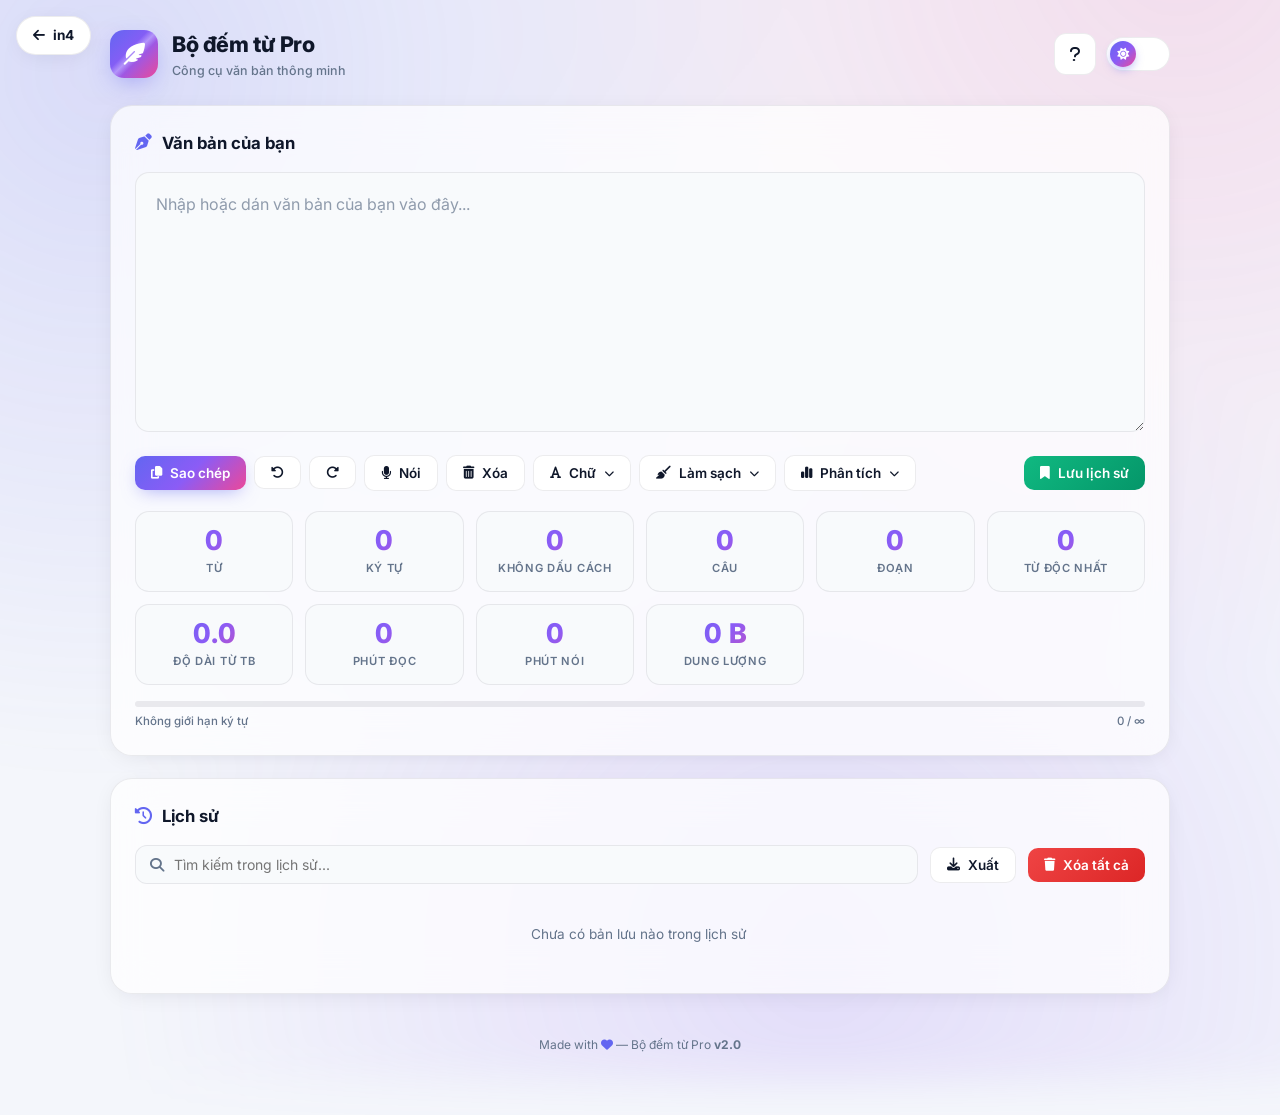
<file: index.html>
<!DOCTYPE html>
<html lang="vi">
<head>
<meta charset="UTF-8">
<meta name="viewport" content="width=device-width, initial-scale=1.0">
<meta name="description" content="Bộ đếm từ và ký tự tiếng Việt miễn phí - công cụ văn bản thông minh, hiện đại">
<meta name="keywords" content="đếm từ, đếm ký tự, công cụ văn bản, tiếng Việt, xử lý văn bản">
<title>Bộ đếm từ Pro — Công cụ văn bản thông minh</title>
<link rel="preconnect" href="https://fonts.googleapis.com">
<link rel="preconnect" href="https://fonts.gstatic.com" crossorigin>
<link href="https://fonts.googleapis.com/css2?family=Inter:wght@400;500;600;700;800&family=JetBrains+Mono:wght@400;500&display=swap" rel="stylesheet">
<link rel="stylesheet" href="https://cdnjs.cloudflare.com/ajax/libs/font-awesome/6.4.2/css/all.min.css">
<link rel="stylesheet" href="css/style.css">
</head>
<body>

<!-- Back to Hub Navigation -->
<a href="../in4/index.html" class="hub-pill" title="Về trang cá nhân (in4)"><i class="fas fa-arrow-left"></i> <span>in4</span></a>

<div class="container">

  <!-- ============ HEADER ============ -->
  <header class="app-header">
    <div class="brand">
      <div class="brand-logo"><i class="fas fa-feather-alt"></i></div>
      <div>
        <h1>Bộ đếm từ Pro</h1>
        <p>Công cụ văn bản thông minh</p>
      </div>
    </div>
    <div class="header-actions">
      <button class="icon-btn" id="helpBtn" title="Trợ giúp (Ctrl+/)"><i class="fas fa-question"></i></button>
      <div class="theme-toggle" id="themeToggle" title="Đổi chế độ sáng/tối">
        <div class="thumb"><i class="fas fa-sun" id="themeIcon"></i></div>
      </div>
    </div>
  </header>

  <!-- ============ EDITOR CARD ============ -->
  <section class="card">
    <div class="card-title"><i class="fas fa-pen-nib"></i> Văn bản của bạn</div>

    <div class="editor-wrap">
      <textarea id="textInput" class="editor" placeholder="Nhập hoặc dán văn bản của bạn vào đây..."></textarea>
      <div class="save-indicator" id="saveIndicator"><i class="fas fa-circle-check"></i> Đã lưu</div>
    </div>

    <!-- toolbar -->
    <div class="toolbar">
      <button class="btn btn-primary" id="copyBtn"><i class="fas fa-copy"></i><span class="lbl">Sao chép</span></button>
      <button class="btn" id="undoBtn" title="Hoàn tác (Ctrl+Z)"><i class="fas fa-rotate-left"></i></button>
      <button class="btn" id="redoBtn" title="Làm lại (Ctrl+Y)"><i class="fas fa-rotate-right"></i></button>
      
        <button class="btn" id="micBtn" title="Nhập liệu bằng giọng nói tiếng Việt"><i class="fas fa-microphone"></i><span class="lbl">Nói</span></button>
        <button class="btn" id="clearBtn"><i class="fas fa-trash-alt"></i><span class="lbl">Xóa</span></button>

      <div class="dropdown" id="caseDropdown">
        <button class="btn dropdown-toggle"><i class="fas fa-font"></i><span class="lbl">Chữ</span> <i class="fas fa-chevron-down" style="font-size:10px"></i></button>
        <div class="dropdown-menu">
          <button data-action="upper"><i class="fas fa-arrow-up"></i> IN HOA toàn bộ</button>
          <button data-action="lower"><i class="fas fa-arrow-down"></i> in thường toàn bộ</button>
          <button data-action="capitalize"><i class="fas fa-heading"></i> Viết Hoa Đầu Từ</button>
          <button data-action="sentence"><i class="fas fa-paragraph"></i> Sentence case</button>
        </div>
      </div>

      <div class="dropdown" id="cleanDropdown">
        <button class="btn dropdown-toggle"><i class="fas fa-broom"></i><span class="lbl">Làm sạch</span> <i class="fas fa-chevron-down" style="font-size:10px"></i></button>
        <div class="dropdown-menu">
          <button data-action="trim"><i class="fas fa-scissors"></i> Xóa khoảng trắng thừa</button>
          <button data-action="rmlines"><i class="fas fa-align-left"></i> Xóa xuống dòng</button>
          <button data-action="rmaccents"><i class="fas fa-language"></i> Xóa dấu tiếng Việt</button>
          <button data-action="dedup"><i class="fas fa-filter"></i> Lọc trùng dòng (Deduplicate)</button>
          <button data-action="sortaz"><i class="fas fa-arrow-down-a-z"></i> Sắp xếp dòng (A → Z)</button>
          <button data-action="sortza"><i class="fas fa-arrow-up-z-a"></i> Sắp xếp dòng (Z → A)</button>

          <button data-action="slug"><i class="fas fa-link"></i> Tạo URL Slug</button>
          <button data-action="reverse"><i class="fas fa-arrows-rotate"></i> Đảo ngược văn bản</button>
        </div>
      </div>

      <div class="dropdown" id="analyzeDropdown">
        <button class="btn dropdown-toggle"><i class="fas fa-chart-simple"></i><span class="lbl">Phân tích</span> <i class="fas fa-chevron-down" style="font-size:10px"></i></button>
        <div class="dropdown-menu">
          <button data-action="find-replace"><i class="fas fa-search"></i> Tìm kiếm & Thay thế</button>
          <button data-action="frequency"><i class="fas fa-ranking-star"></i> Tần suất từ</button>
          <button data-action="stats-to-clipboard"><i class="fas fa-clipboard-list"></i> Sao chép thống kê</button>
        </div>
      </div>

      <button class="btn btn-success" id="saveHistoryBtn" style="margin-left:auto"><i class="fas fa-bookmark"></i><span class="lbl">Lưu lịch sử</span></button>
    </div>

    <!-- stats -->
    <div class="stats-grid" id="statsGrid">
      <div class="stat"><div class="stat-value" id="wordCount">0</div><div class="stat-label">Từ</div></div>
      <div class="stat"><div class="stat-value" id="charCount">0</div><div class="stat-label">Ký tự</div></div>
      <div class="stat"><div class="stat-value" id="charNoSpace">0</div><div class="stat-label">Không dấu cách</div></div>
      <div class="stat"><div class="stat-value" id="sentenceCount">0</div><div class="stat-label">Câu</div></div>
      <div class="stat"><div class="stat-value" id="paragraphCount">0</div><div class="stat-label">Đoạn</div></div>
      <div class="stat"><div class="stat-value" id="uniqueWords">0</div><div class="stat-label">Từ độc nhất</div></div>
      <div class="stat"><div class="stat-value" id="avgWordLen">0</div><div class="stat-label">Độ dài từ TB</div></div>
      <div class="stat"><div class="stat-value" id="readingTime">0</div><div class="stat-label">Phút đọc</div></div>
      <div class="stat"><div class="stat-value" id="speakingTime">0</div><div class="stat-label">Phút nói</div></div>
      <div class="stat"><div class="stat-value" id="byteSize">0 B</div><div class="stat-label">Dung lượng</div></div>
    </div>

    <!-- char limit bar -->
    <div class="limit-bar"><div class="limit-bar-fill" id="limitFill"></div></div>
    <div class="limit-info">
      <span id="limitLabel">Không giới hạn ký tự</span>
      <span id="limitValue">0 / ∞</span>
    </div>
  </section>

  <!-- ============ HISTORY CARD ============ -->
  <section class="card">
    <div class="history-head">
      <div class="card-title" style="margin:0"><i class="fas fa-clock-rotate-left"></i> Lịch sử <span class="badge" id="historyBadge" style="display:none"></span></div>
    </div>
    <div class="history-head">
      <div class="search-box">
        <i class="fas fa-search"></i>
        <input type="text" id="searchHistory" placeholder="Tìm kiếm trong lịch sử...">
      </div>
      <div class="dropdown" id="exportDropdown">
        <button class="btn dropdown-toggle"><i class="fas fa-download"></i><span class="lbl">Xuất</span></button>
        <div class="dropdown-menu" style="right:0;left:auto">
          <button data-action="export-json"><i class="fas fa-file-code"></i> Xuất JSON</button>
          <button data-action="export-txt"><i class="fas fa-file-lines"></i> Xuất TXT</button>
          <button data-action="export-md"><i class="fas fa-file-invoice"></i> Xuất Markdown (.md)</button>
        </div>
      </div>
      <button class="btn btn-danger" id="clearAllBtn"><i class="fas fa-trash"></i><span class="lbl">Xóa tất cả</span></button>
    </div>
    <div class="history-list" id="historyList"></div>
  </section>

  <footer>
    <p>Made with <i class="fas fa-heart"></i> — Bộ đếm từ Pro <strong>v2.0</strong></p>
  </footer>
</div>

<!-- ============ MODAL: SAVE ============ -->
<div class="modal-backdrop" id="saveModal">
  <div class="modal">
    <div class="modal-head">
      <h3><i class="fas fa-bookmark" style="color:var(--accent);margin-right:8px"></i>Lưu vào lịch sử</h3>
      <button class="modal-close"><i class="fas fa-times"></i></button>
    </div>
    <label style="font-size:13px;color:var(--text-muted);font-weight:500">Tên văn bản</label>
    <input type="text" id="saveTitleInput" placeholder="Nhập tên..." style="margin-top:8px">
    <div class="modal-actions">
      <button class="btn modal-close">Hủy</button>
      <button class="btn btn-primary" id="saveConfirmBtn"><i class="fas fa-check"></i> Lưu</button>
    </div>
  </div>
</div>

<!-- ============ MODAL: HELP ============ -->
<div class="modal-backdrop" id="helpModal">
  <div class="modal">
    <div class="modal-head">
      <h3><i class="fas fa-keyboard" style="color:var(--accent);margin-right:8px"></i>Phím tắt & Trợ giúp</h3>
      <button class="modal-close"><i class="fas fa-times"></i></button>
    </div>
    <table class="kbd-table">
      <tr><td><kbd>Ctrl</kbd> + <kbd>S</kbd></td><td>Lưu vào lịch sử</td></tr>
      <tr><td><kbd>Ctrl</kbd> + <kbd>Shift</kbd> + <kbd>C</kbd></td><td>Sao chép văn bản</td></tr>
      <tr><td><kbd>Ctrl</kbd> + <kbd>Z</kbd></td><td>Hoàn tác</td></tr>
      <tr><td><kbd>Ctrl</kbd> + <kbd>Y</kbd></td><td>Làm lại</td></tr>
      <tr><td><kbd>Ctrl</kbd> + <kbd>K</kbd></td><td>Xóa văn bản</td></tr>
      <tr><td><kbd>Ctrl</kbd> + <kbd>/</kbd></td><td>Mở trợ giúp này</td></tr>
      <tr><td><kbd>Esc</kbd></td><td>Đóng hộp thoại</td></tr>
    </table>
    <p style="margin-top:16px;font-size:13px;color:var(--text-muted);line-height:1.6">
      Văn bản được <strong style="color:var(--accent)">tự động lưu</strong> vào trình duyệt khi bạn gõ.
      Lịch sử được lưu cục bộ trên thiết bị — không gửi lên server.
    </p>
  </div>
</div>


<!-- ============ MODAL: FIND & REPLACE ============ -->
<div class="modal-backdrop" id="findReplaceModal">
  <div class="modal">
    <div class="modal-head">
      <h3><i class="fas fa-search" style="color:var(--accent);margin-right:8px"></i>Tìm kiếm & Thay thế</h3>
      <button class="modal-close"><i class="fas fa-times"></i></button>
    </div>
    <label style="font-size:13px;color:var(--text-muted);font-weight:500">Tìm từ khóa</label>
    <input type="text" id="findInput" placeholder="Nhập từ hoặc cụm từ cần tìm..." style="margin-top:6px;margin-bottom:12px">
    <label style="font-size:13px;color:var(--text-muted);font-weight:500">Thay thế bằng</label>
    <input type="text" id="replaceInput" placeholder="Nhập nội dung thay thế..." style="margin-top:6px;margin-bottom:12px">
    <label style="display:flex;align-items:center;gap:8px;font-size:13px;cursor:pointer;margin-top:4px">
      <input type="checkbox" id="matchCaseCheck"> Phân biệt hoa / thường
    </label>
    <div class="modal-actions">
      <button class="btn modal-close">Hủy</button>
      <button class="btn btn-primary" id="doReplaceAllBtn"><i class="fas fa-sync-alt"></i> Thay thế tất cả</button>
    </div>
  </div>
</div>

<!-- ============ MODAL: FREQUENCY ============ -->
<div class="modal-backdrop" id="freqModal">
  <div class="modal">
    <div class="modal-head">
      <h3><i class="fas fa-ranking-star" style="color:var(--accent);margin-right:8px"></i>Tần suất từ</h3>
      <button class="modal-close"><i class="fas fa-times"></i></button>
    </div>
    <div class="freq-list" id="freqList"></div>
  </div>
</div>

<!-- ============ TOASTS ============ -->
<div class="toast-container" id="toastContainer"></div>


  <!-- Modular Scripts -->
  <script src="js/stats.js"></script>
  <script src="js/transforms.js"></script>
  <script src="js/speech.js"></script>
  <script src="js/app.js"></script>
</body>
</html>
</file>
<file: css/style.css>
/* ============ RESET & TOKENS ============ */
*,*::before,*::after{margin:0;padding:0;box-sizing:border-box}
:root{
  --bg:#f4f6fb;
  --bg-2:#eef1f9;
  --surface:rgba(255,255,255,.72);
  --surface-solid:#ffffff;
  --surface-2:#f8fafc;
  --text:#0f172a;
  --text-muted:#64748b;
  --border:rgba(15,23,42,.08);
  --border-strong:rgba(15,23,42,.14);
  --accent:#6366f1;
  --accent-2:#8b5cf6;
  --accent-soft:rgba(99,102,241,.12);
  --accent-grad:linear-gradient(135deg,#6366f1 0%,#8b5cf6 50%,#ec4899 100%);
  --success:#10b981;
  --warning:#f59e0b;
  --danger:#ef4444;
  --shadow-sm:0 1px 2px rgba(15,23,42,.04);
  --shadow:0 4px 24px -8px rgba(15,23,42,.12);
  --shadow-lg:0 24px 60px -20px rgba(15,23,42,.25);
  --radius:14px;
  --radius-lg:22px;
  --radius-pill:999px;
  --tr:all .25s cubic-bezier(.4,0,.2,1);
}
body.dark{
  --bg:#0b1020;
  --bg-2:#0f1629;
  --surface:rgba(24,31,52,.72);
  --surface-solid:#151c33;
  --surface-2:#1a2140;
  --text:#e8ecf6;
  --text-muted:#94a3b8;
  --border:rgba(148,163,184,.14);
  --border-strong:rgba(148,163,184,.24);
  --accent-soft:rgba(99,102,241,.2);
  --shadow:0 4px 24px -8px rgba(0,0,0,.5);
  --shadow-lg:0 24px 60px -20px rgba(0,0,0,.7);
}

body{
  font-family:'Inter',system-ui,sans-serif;
  background:var(--bg);
  color:var(--text);
  min-height:100vh;
  line-height:1.55;
  transition:background .35s,color .35s;
  overflow-x:hidden;
  -webkit-font-smoothing:antialiased;
}
/* animated mesh background */
body::before{
  content:'';position:fixed;inset:-20%;z-index:-1;
  background:
    radial-gradient(circle at 20% 20%,rgba(99,102,241,.18),transparent 40%),
    radial-gradient(circle at 80% 10%,rgba(236,72,153,.14),transparent 40%),
    radial-gradient(circle at 60% 90%,rgba(139,92,246,.16),transparent 45%);
  animation:mesh 22s ease-in-out infinite alternate;
  filter:blur(20px);
}
body.dark::before{opacity:.55}
@keyframes mesh{
  0%{transform:translate(0,0) scale(1)}
  50%{transform:translate(2%,-2%) scale(1.05)}
  100%{transform:translate(-2%,2%) scale(1)}
}

/* ============ HUB PILL ============ */
.hub-pill{
  position:fixed;top:16px;left:16px;z-index:999;
  display:inline-flex;align-items:center;gap:8px;
  padding:8px 16px;border-radius:999px;
  background:var(--surface-solid);border:1px solid var(--border);
  color:var(--text);font-weight:700;font-size:.85rem;
  text-decoration:none;box-shadow:var(--shadow);
  transition:var(--tr);backdrop-filter:blur(12px);
}
.hub-pill:hover{transform:translateY(-2px);color:var(--accent);border-color:var(--accent);box-shadow:var(--shadow-lg)}

/* ============ LAYOUT ============ */
.container{max-width:1100px;margin:0 auto;padding:28px 20px 60px}
header.app-header{
  display:flex;justify-content:space-between;align-items:center;
  gap:16px;flex-wrap:wrap;margin-bottom:24px;
}
.brand{display:flex;align-items:center;gap:14px}
.brand-logo{
  width:48px;height:48px;border-radius:14px;
  background:var(--accent-grad);color:#fff;
  display:grid;place-items:center;font-size:22px;
  box-shadow:0 8px 24px -6px rgba(99,102,241,.5);
  position:relative;overflow:hidden;
}
.brand-logo::after{
  content:'';position:absolute;inset:0;
  background:linear-gradient(135deg,transparent 40%,rgba(255,255,255,.35) 50%,transparent 60%);
  animation:shine 4s linear infinite;
}
@keyframes shine{0%{transform:translateX(-100%)}100%{transform:translateX(100%)}}
.brand h1{font-size:1.35rem;font-weight:800;letter-spacing:-.02em}
.brand p{font-size:.78rem;color:var(--text-muted);font-weight:500}

.header-actions{display:flex;gap:10px;align-items:center}

/* icon button */
.icon-btn{
  width:42px;height:42px;border-radius:12px;
  background:var(--surface-solid);border:1px solid var(--border);
  color:var(--text);cursor:pointer;
  display:grid;place-items:center;font-size:16px;
  transition:var(--tr);position:relative;
  backdrop-filter:blur(12px);
}
.icon-btn:hover{transform:translateY(-2px);border-color:var(--accent);color:var(--accent);box-shadow:var(--shadow)}
.icon-btn .badge{
  position:absolute;top:-4px;right:-4px;
  background:var(--accent);color:#fff;font-size:10px;font-weight:700;
  border-radius:999px;padding:2px 6px;min-width:18px;text-align:center;
}

/* theme toggle */
.theme-toggle{
  width:64px;height:34px;border-radius:999px;
  background:var(--surface-solid);border:1px solid var(--border);
  cursor:pointer;position:relative;transition:var(--tr);
  backdrop-filter:blur(12px);
}
.theme-toggle .thumb{
  position:absolute;top:3px;left:3px;width:26px;height:26px;
  border-radius:50%;background:var(--accent-grad);
  display:grid;place-items:center;color:#fff;font-size:12px;
  transition:transform .35s cubic-bezier(.34,1.56,.64,1);
  box-shadow:0 4px 10px -2px rgba(99,102,241,.5);
}
body.dark .theme-toggle .thumb{transform:translateX(30px)}
.theme-toggle:hover{border-color:var(--accent)}

/* ============ CARD ============ */
.card{
  background:var(--surface);
  border:1px solid var(--border);
  border-radius:var(--radius-lg);
  padding:24px;
  box-shadow:var(--shadow);
  backdrop-filter:blur(20px);
  -webkit-backdrop-filter:blur(20px);
  margin-bottom:22px;
  transition:var(--tr);
}
.card-title{
  display:flex;align-items:center;gap:10px;
  font-size:1.05rem;font-weight:700;margin-bottom:16px;
}
.card-title i{color:var(--accent)}

/* ============ EDITOR ============ */
.editor-wrap{position:relative}
textarea.editor{
  width:100%;min-height:260px;padding:18px 20px;
  font-family:'Inter',sans-serif;font-size:16px;line-height:1.7;
  background:var(--surface-2);color:var(--text);
  border:1.5px solid var(--border);border-radius:var(--radius);
  resize:vertical;outline:none;transition:var(--tr);
}
textarea.editor:focus{
  border-color:var(--accent);
  box-shadow:0 0 0 4px var(--accent-soft);
  background:var(--surface-solid);
}
textarea.editor::placeholder{color:var(--text-muted);opacity:.7}

.save-indicator{
  position:absolute;top:14px;right:16px;
  font-size:11px;color:var(--text-muted);
  background:var(--surface-solid);padding:4px 10px;border-radius:999px;
  border:1px solid var(--border);
  display:flex;align-items:center;gap:6px;
  opacity:0;transition:opacity .3s;pointer-events:none;
}
.save-indicator.show{opacity:1}
.save-indicator i{color:var(--success)}

/* ============ TOOLBAR ============ */
.toolbar{
  display:flex;flex-wrap:wrap;gap:8px;margin-top:16px;
  align-items:center;
}
.btn{
  display:inline-flex;align-items:center;gap:8px;
  padding:9px 16px;border-radius:10px;
  font-family:inherit;font-size:13.5px;font-weight:600;
  background:var(--surface-solid);color:var(--text);
  border:1px solid var(--border);cursor:pointer;
  transition:var(--tr);white-space:nowrap;position:relative;overflow:hidden;
}
.btn:hover{transform:translateY(-2px);box-shadow:var(--shadow);border-color:var(--border-strong)}
.btn:active{transform:translateY(0)}
.btn i{font-size:13px}
.btn-primary{background:var(--accent-grad);color:#fff;border:none;box-shadow:0 6px 18px -6px rgba(99,102,241,.55)}
.btn-primary:hover{box-shadow:0 10px 24px -6px rgba(99,102,241,.7)}
.btn-success{background:linear-gradient(135deg,#10b981,#059669);color:#fff;border:none}
.btn-danger{background:linear-gradient(135deg,#ef4444,#dc2626);color:#fff;border:none}
.btn-ghost{background:transparent}

/* dropdown */
.dropdown{position:relative}
.dropdown-menu{
  position:absolute;top:calc(100% + 8px);left:0;z-index:50;
  background:var(--surface-solid);border:1px solid var(--border);
  border-radius:14px;padding:8px;min-width:230px;
  box-shadow:var(--shadow-lg);
  opacity:0;visibility:hidden;transform:translateY(-8px);
  transition:var(--tr);
}
.dropdown.open .dropdown-menu{opacity:1;visibility:visible;transform:translateY(0)}
.dropdown-menu button{
  width:100%;text-align:left;padding:9px 12px;
  background:transparent;border:none;border-radius:8px;
  color:var(--text);font-family:inherit;font-size:13.5px;font-weight:500;
  cursor:pointer;display:flex;align-items:center;gap:10px;
  transition:background .15s;
}
.dropdown-menu button:hover{background:var(--accent-soft);color:var(--accent)}
.dropdown-menu hr{border:none;border-top:1px solid var(--border);margin:6px 4px}
.dropdown-menu button i{width:16px;text-align:center;color:var(--text-muted);font-size:13px}
.dropdown-menu button:hover i{color:var(--accent)}

/* ============ STATS ============ */
.stats-grid{
  display:grid;grid-template-columns:repeat(auto-fit,minmax(140px,1fr));
  gap:12px;margin-top:20px;
}
.stat{
  background:var(--surface-2);border:1px solid var(--border);
  border-radius:14px;padding:14px 12px;text-align:center;
  transition:var(--tr);position:relative;overflow:hidden;
}
.stat::before{
  content:'';position:absolute;top:0;left:0;right:0;height:3px;
  background:var(--accent-grad);opacity:0;transition:opacity .3s;
}
.stat:hover{transform:translateY(-3px);border-color:var(--border-strong);box-shadow:var(--shadow)}
.stat:hover::before{opacity:1}
.stat-value{
  font-size:1.7rem;font-weight:800;
  background:var(--accent-grad);-webkit-background-clip:text;-webkit-text-fill-color:transparent;
  background-clip:text;line-height:1.1;font-variant-numeric:tabular-nums;
}
.stat-label{
  font-size:.7rem;font-weight:600;color:var(--text-muted);
  text-transform:uppercase;letter-spacing:.06em;margin-top:4px;
}
.stat.clickable{cursor:pointer}

/* progress bar */
.limit-bar{height:6px;background:var(--border);border-radius:999px;margin-top:16px;overflow:hidden;position:relative}
.limit-bar-fill{height:100%;background:var(--accent-grad);width:0;border-radius:999px;transition:width .3s,background .3s}
.limit-bar-fill.warning{background:linear-gradient(90deg,#f59e0b,#f97316)}
.limit-bar-fill.danger{background:linear-gradient(90deg,#ef4444,#dc2626)}
.limit-info{display:flex;justify-content:space-between;font-size:11.5px;color:var(--text-muted);margin-top:6px;font-weight:500}

/* ============ HISTORY ============ */
.history-head{display:flex;flex-wrap:wrap;gap:12px;align-items:center;margin-bottom:16px}
.search-box{
  flex:1;min-width:200px;display:flex;align-items:center;gap:10px;
  background:var(--surface-2);border:1px solid var(--border);
  border-radius:12px;padding:10px 14px;transition:var(--tr);
}
.search-box:focus-within{border-color:var(--accent);box-shadow:0 0 0 4px var(--accent-soft)}
.search-box i{color:var(--text-muted);font-size:14px}
.search-box input{flex:1;background:transparent;border:none;outline:none;color:var(--text);font-family:inherit;font-size:14px}

.history-list{display:flex;flex-direction:column;gap:12px;max-height:520px;overflow-y:auto;padding-right:4px}
.history-list::-webkit-scrollbar{width:8px}
.history-list::-webkit-scrollbar-thumb{background:var(--border-strong);border-radius:4px}

.history-item{
  background:var(--surface-2);border:1px solid var(--border);
  border-radius:14px;padding:14px 16px;transition:var(--tr);
  animation:fadeIn .35s ease;
}
@keyframes fadeIn{from{opacity:0;transform:translateY(8px)}to{opacity:1;transform:translateY(0)}}
.history-item:hover{border-color:var(--border-strong);box-shadow:var(--shadow)}
.history-item.pinned{border-left:3px solid var(--warning)}

.h-row1{display:flex;align-items:center;gap:10px;margin-bottom:6px}
.h-title{font-weight:600;font-size:14.5px;flex:1;overflow:hidden;text-overflow:ellipsis;white-space:nowrap;display:flex;align-items:center;gap:8px}
.h-title input{
  flex:1;background:var(--surface-solid);border:1px solid var(--accent);
  border-radius:8px;padding:5px 10px;font-family:inherit;font-size:14px;color:var(--text);outline:none;
}
.h-actions{display:flex;gap:4px}
.h-actions button{
  width:30px;height:30px;border-radius:8px;border:none;
  background:transparent;color:var(--text-muted);cursor:pointer;
  display:grid;place-items:center;font-size:12.5px;transition:var(--tr);
}
.h-actions button:hover{background:var(--accent-soft);color:var(--accent);transform:scale(1.08)}
.h-actions button.fav.active{color:var(--warning)}
.h-actions button.del:hover{background:rgba(239,68,68,.12);color:var(--danger)}

.h-preview{
  color:var(--text-muted);font-size:13px;line-height:1.5;
  display:-webkit-box;-webkit-line-clamp:2;-webkit-box-orient:vertical;overflow:hidden;
  margin:6px 0 8px;
}
.h-meta{display:flex;flex-wrap:wrap;gap:14px;font-size:11.5px;color:var(--text-muted);font-weight:500}
.h-meta span{display:inline-flex;align-items:center;gap:5px}
.h-meta i{color:var(--accent);font-size:10.5px}

.empty{
  text-align:center;padding:40px 20px;color:var(--text-muted);
}
.empty i{font-size:44px;opacity:.25;margin-bottom:12px;display:block}
.empty p{font-size:14px;font-weight:500}

/* ============ MODAL ============ */
.modal-backdrop{
  position:fixed;inset:0;background:rgba(15,23,42,.55);
  backdrop-filter:blur(6px);-webkit-backdrop-filter:blur(6px);
  z-index:200;display:grid;place-items:center;padding:20px;
  opacity:0;visibility:hidden;transition:var(--tr);
}
.modal-backdrop.open{opacity:1;visibility:visible}
.modal{
  background:var(--surface-solid);border:1px solid var(--border);
  border-radius:20px;padding:24px;width:100%;max-width:520px;
  box-shadow:var(--shadow-lg);transform:scale(.95);transition:var(--tr);
  max-height:85vh;overflow-y:auto;
}
.modal-backdrop.open .modal{transform:scale(1)}
.modal-head{display:flex;justify-content:space-between;align-items:center;margin-bottom:18px}
.modal-head h3{font-size:1.1rem;font-weight:700}
.modal-head button{
  width:32px;height:32px;border-radius:9px;border:none;
  background:var(--surface-2);color:var(--text-muted);cursor:pointer;transition:var(--tr);
}
.modal-head button:hover{background:var(--danger);color:#fff}
.modal input[type=text]{
  width:100%;padding:12px 14px;border-radius:12px;
  border:1.5px solid var(--border);background:var(--surface-2);
  color:var(--text);font-family:inherit;font-size:15px;outline:none;transition:var(--tr);
}
.modal input[type=text]:focus{border-color:var(--accent);box-shadow:0 0 0 4px var(--accent-soft)}
.modal-actions{display:flex;gap:10px;justify-content:flex-end;margin-top:18px}

/* frequency list */
.freq-list{display:flex;flex-direction:column;gap:8px;max-height:50vh;overflow-y:auto}
.freq-item{display:flex;align-items:center;gap:12px;padding:9px 12px;background:var(--surface-2);border-radius:10px}
.freq-word{font-family:'JetBrains Mono',monospace;font-weight:600;font-size:14px;min-width:80px}
.freq-bar{flex:1;height:8px;background:var(--border);border-radius:999px;overflow:hidden}
.freq-bar div{height:100%;background:var(--accent-grad);border-radius:999px;transition:width .5s}
.freq-count{font-size:13px;font-weight:700;color:var(--accent);min-width:36px;text-align:right}

/* shortcuts table */
.kbd-table{width:100%;border-collapse:collapse;font-size:14px}
.kbd-table td{padding:9px 4px;border-bottom:1px solid var(--border)}
.kbd-table td:last-child{text-align:right;color:var(--text-muted);font-size:12.5px}
kbd{
  display:inline-block;padding:3px 8px;border-radius:6px;
  background:var(--surface-2);border:1px solid var(--border-strong);
  font-family:'JetBrains Mono',monospace;font-size:11.5px;font-weight:600;
  box-shadow:0 2px 0 var(--border-strong);
}

/* ============ TOAST ============ */
.toast-container{
  position:fixed;bottom:24px;left:50%;transform:translateX(-50%);
  z-index:300;display:flex;flex-direction:column-reverse;gap:10px;align-items:center;
  pointer-events:none;width:min(92vw,420px);
}
.toast{
  display:flex;align-items:center;gap:12px;
  background:var(--surface-solid);border:1px solid var(--border);
  border-radius:14px;padding:12px 18px;min-width:220px;
  box-shadow:var(--shadow-lg);font-size:14px;font-weight:500;
  animation:toastIn .35s cubic-bezier(.34,1.56,.64,1);
  pointer-events:auto;
}
@keyframes toastIn{from{opacity:0;transform:translateY(20px) scale(.95)}to{opacity:1;transform:translateY(0) scale(1)}}
.toast.out{animation:toastOut .3s forwards}
@keyframes toastOut{to{opacity:0;transform:translateY(20px) scale(.95)}}
.toast-icon{
  width:30px;height:30px;border-radius:50%;display:grid;place-items:center;
  color:#fff;font-size:13px;flex-shrink:0;
}
.toast.success .toast-icon{background:linear-gradient(135deg,#10b981,#059669)}
.toast.error .toast-icon{background:linear-gradient(135deg,#ef4444,#dc2626)}
.toast.info .toast-icon{background:var(--accent-grad)}

/* footer */
footer{text-align:center;font-size:12px;color:var(--text-muted);padding:20px 0 0}
footer i{color:var(--accent)}

/* ============ RESPONSIVE ============ */
@media (max-width:600px){
  .container{padding:20px 14px 40px}
  .brand h1{font-size:1.15rem}
  .stats-grid{grid-template-columns:repeat(2,1fr);gap:10px}
  .stat{padding:11px 8px}
  .stat-value{font-size:1.35rem}
  .btn{padding:8px 12px;font-size:12.5px}
  .btn span.lbl{display:none}
  .card{padding:18px}
  .theme-toggle{width:56px;height:30px}
  body.dark .theme-toggle .thumb{transform:translateX(26px)}
  .theme-toggle .thumb{width:22px;height:22px}
}
</file>
